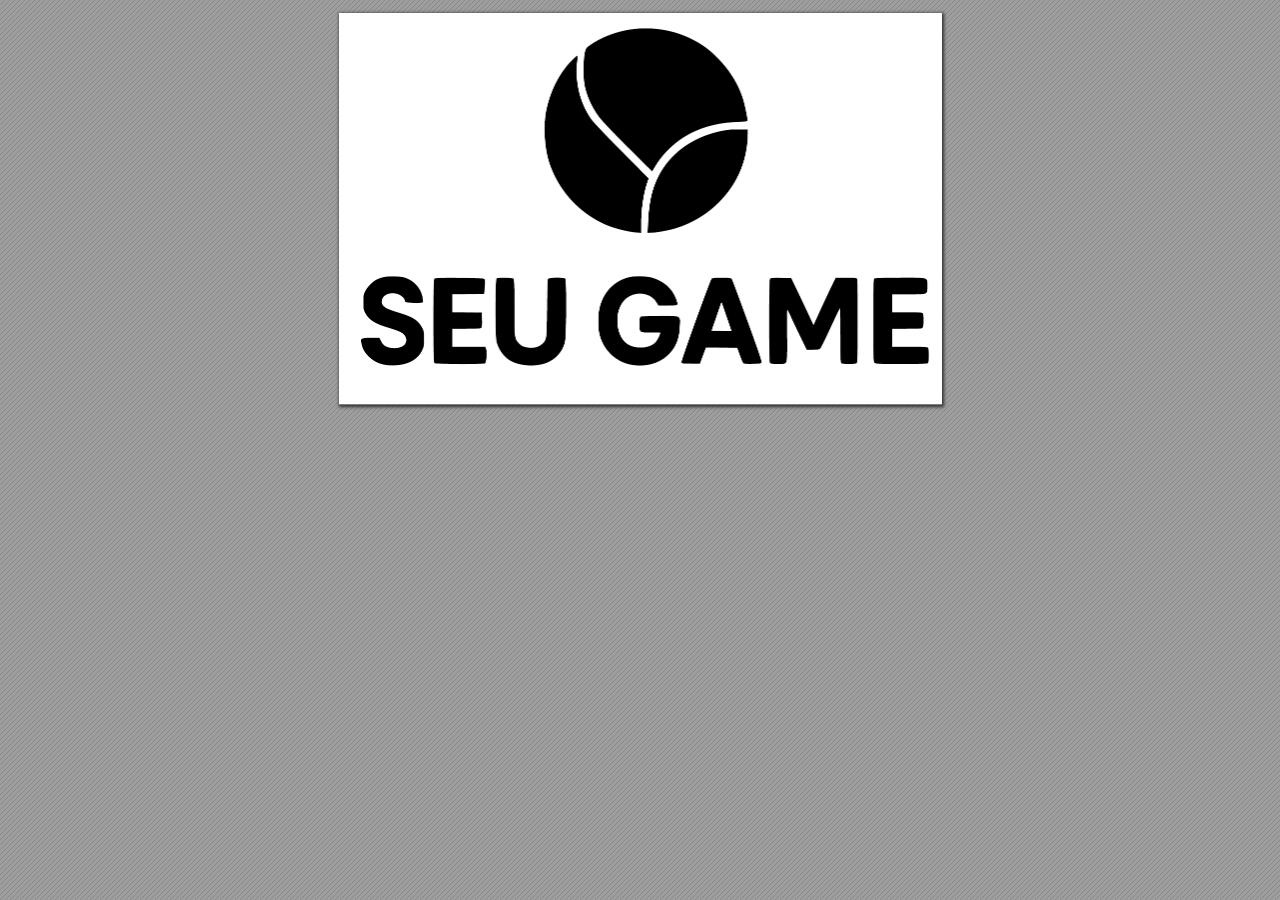
<file: logo-svg.html>
<!DOCTYPE html>
<!-- Created by pdf2htmlEX (https://github.com/pdf2htmlEX/pdf2htmlEX) -->
<html xmlns="http://www.w3.org/1999/xhtml">
<head>
<meta charset="utf-8"/>
<meta name="generator" content="pdf2htmlEX"/>
<meta http-equiv="X-UA-Compatible" content="IE=edge,chrome=1"/>
<style type="text/css">
/*! 
 * Base CSS for pdf2htmlEX
 * Copyright 2012,2013 Lu Wang <coolwanglu@gmail.com> 
 * https://github.com/pdf2htmlEX/pdf2htmlEX/blob/master/share/LICENSE
 */#sidebar{position:absolute;top:0;left:0;bottom:0;width:250px;padding:0;margin:0;overflow:auto}#page-container{position:absolute;top:0;left:0;margin:0;padding:0;border:0}@media screen{#sidebar.opened+#page-container{left:250px}#page-container{bottom:0;right:0;overflow:auto}.loading-indicator{display:none}.loading-indicator.active{display:block;position:absolute;width:64px;height:64px;top:50%;left:50%;margin-top:-32px;margin-left:-32px}.loading-indicator img{position:absolute;top:0;left:0;bottom:0;right:0}}@media print{@page{margin:0}html{margin:0}body{margin:0;-webkit-print-color-adjust:exact}#sidebar{display:none}#page-container{width:auto;height:auto;overflow:visible;background-color:transparent}.d{display:none}}.pf{position:relative;background-color:white;overflow:hidden;margin:0;border:0}.pc{position:absolute;border:0;padding:0;margin:0;top:0;left:0;width:100%;height:100%;overflow:hidden;display:block;transform-origin:0 0;-ms-transform-origin:0 0;-webkit-transform-origin:0 0}.pc.opened{display:block}.bf{position:absolute;border:0;margin:0;top:0;bottom:0;width:100%;height:100%;-ms-user-select:none;-moz-user-select:none;-webkit-user-select:none;user-select:none}.bi{position:absolute;border:0;margin:0;-ms-user-select:none;-moz-user-select:none;-webkit-user-select:none;user-select:none}@media print{.pf{margin:0;box-shadow:none;page-break-after:always;page-break-inside:avoid}@-moz-document url-prefix(){.pf{overflow:visible;border:1px solid #fff}.pc{overflow:visible}}}.c{position:absolute;border:0;padding:0;margin:0;overflow:hidden;display:block}.t{position:absolute;white-space:pre;font-size:1px;transform-origin:0 100%;-ms-transform-origin:0 100%;-webkit-transform-origin:0 100%;unicode-bidi:bidi-override;-moz-font-feature-settings:"liga" 0}.t:after{content:''}.t:before{content:'';display:inline-block}.t span{position:relative;unicode-bidi:bidi-override}._{display:inline-block;color:transparent;z-index:-1}::selection{background:rgba(127,255,255,0.4)}::-moz-selection{background:rgba(127,255,255,0.4)}.pi{display:none}.d{position:absolute;transform-origin:0 100%;-ms-transform-origin:0 100%;-webkit-transform-origin:0 100%}.it{border:0;background-color:rgba(255,255,255,0.0)}.ir:hover{cursor:pointer}</style>
<style type="text/css">
/*! 
 * Fancy styles for pdf2htmlEX
 * Copyright 2012,2013 Lu Wang <coolwanglu@gmail.com> 
 * https://github.com/pdf2htmlEX/pdf2htmlEX/blob/master/share/LICENSE
 */@keyframes fadein{from{opacity:0}to{opacity:1}}@-webkit-keyframes fadein{from{opacity:0}to{opacity:1}}@keyframes swing{0{transform:rotate(0)}10%{transform:rotate(0)}90%{transform:rotate(720deg)}100%{transform:rotate(720deg)}}@-webkit-keyframes swing{0{-webkit-transform:rotate(0)}10%{-webkit-transform:rotate(0)}90%{-webkit-transform:rotate(720deg)}100%{-webkit-transform:rotate(720deg)}}@media screen{#sidebar{background-color:#2f3236;background-image:url("[data-uri]")}#outline{font-family:Georgia,Times,"Times New Roman",serif;font-size:13px;margin:2em 1em}#outline ul{padding:0}#outline li{list-style-type:none;margin:1em 0}#outline li>ul{margin-left:1em}#outline a,#outline a:visited,#outline a:hover,#outline a:active{line-height:1.2;color:#e8e8e8;text-overflow:ellipsis;white-space:nowrap;text-decoration:none;display:block;overflow:hidden;outline:0}#outline a:hover{color:#0cf}#page-container{background-color:#9e9e9e;background-image:url("[data-uri]");-webkit-transition:left 500ms;transition:left 500ms}.pf{margin:13px auto;box-shadow:1px 1px 3px 1px #333;border-collapse:separate}.pc.opened{-webkit-animation:fadein 100ms;animation:fadein 100ms}.loading-indicator.active{-webkit-animation:swing 1.5s ease-in-out .01s infinite alternate none;animation:swing 1.5s ease-in-out .01s infinite alternate none}.checked{background:no-repeat url([data-uri])}}</style>
<style type="text/css">
.ff0{font-family:sans-serif;visibility:hidden;}
.sc_{text-shadow:none;}
@media screen and (-webkit-min-device-pixel-ratio:0){
.sc_{-webkit-text-stroke:0px transparent;}
}
.y0{bottom:-0.500000px;}
.h0{height:391.500000px;}
.h1{height:392.000000px;}
.w0{width:603.000000px;}
.w1{width:603.500000px;}
.x0{left:0.000000px;}
@media print{
.y0{bottom:-0.666667pt;}
.h0{height:522.000000pt;}
.h1{height:522.666667pt;}
.w0{width:804.000000pt;}
.w1{width:804.666667pt;}
.x0{left:0.000000pt;}
}
</style>
<script>
/*
 Copyright 2012 Mozilla Foundation 
 Copyright 2013 Lu Wang <coolwanglu@gmail.com>
 Apachine License Version 2.0 
*/
(function(){function b(a,b,e,f){var c=(a.className||"").split(/\s+/g);""===c[0]&&c.shift();var d=c.indexOf(b);0>d&&e&&c.push(b);0<=d&&f&&c.splice(d,1);a.className=c.join(" ");return 0<=d}if(!("classList"in document.createElement("div"))){var e={add:function(a){b(this.element,a,!0,!1)},contains:function(a){return b(this.element,a,!1,!1)},remove:function(a){b(this.element,a,!1,!0)},toggle:function(a){b(this.element,a,!0,!0)}};Object.defineProperty(HTMLElement.prototype,"classList",{get:function(){if(this._classList)return this._classList;
var a=Object.create(e,{element:{value:this,writable:!1,enumerable:!0}});Object.defineProperty(this,"_classList",{value:a,writable:!1,enumerable:!1});return a},enumerable:!0})}})();
</script>
<script>
(function(){/*
 pdf2htmlEX.js: Core UI functions for pdf2htmlEX 
 Copyright 2012,2013 Lu Wang <coolwanglu@gmail.com> and other contributors 
 https://github.com/pdf2htmlEX/pdf2htmlEX/blob/master/share/LICENSE 
*/
var pdf2htmlEX=window.pdf2htmlEX=window.pdf2htmlEX||{},CSS_CLASS_NAMES={page_frame:"pf",page_content_box:"pc",page_data:"pi",background_image:"bi",link:"l",input_radio:"ir",__dummy__:"no comma"},DEFAULT_CONFIG={container_id:"page-container",sidebar_id:"sidebar",outline_id:"outline",loading_indicator_cls:"loading-indicator",preload_pages:3,render_timeout:100,scale_step:0.9,key_handler:!0,hashchange_handler:!0,view_history_handler:!0,__dummy__:"no comma"},EPS=1E-6;
function invert(a){var b=a[0]*a[3]-a[1]*a[2];return[a[3]/b,-a[1]/b,-a[2]/b,a[0]/b,(a[2]*a[5]-a[3]*a[4])/b,(a[1]*a[4]-a[0]*a[5])/b]}function transform(a,b){return[a[0]*b[0]+a[2]*b[1]+a[4],a[1]*b[0]+a[3]*b[1]+a[5]]}function get_page_number(a){return parseInt(a.getAttribute("data-page-no"),16)}function disable_dragstart(a){for(var b=0,c=a.length;b<c;++b)a[b].addEventListener("dragstart",function(){return!1},!1)}
function clone_and_extend_objs(a){for(var b={},c=0,e=arguments.length;c<e;++c){var h=arguments[c],d;for(d in h)h.hasOwnProperty(d)&&(b[d]=h[d])}return b}
function Page(a){if(a){this.shown=this.loaded=!1;this.page=a;this.num=get_page_number(a);this.original_height=a.clientHeight;this.original_width=a.clientWidth;var b=a.getElementsByClassName(CSS_CLASS_NAMES.page_content_box)[0];b&&(this.content_box=b,this.original_scale=this.cur_scale=this.original_height/b.clientHeight,this.page_data=JSON.parse(a.getElementsByClassName(CSS_CLASS_NAMES.page_data)[0].getAttribute("data-data")),this.ctm=this.page_data.ctm,this.ictm=invert(this.ctm),this.loaded=!0)}}
Page.prototype={hide:function(){this.loaded&&this.shown&&(this.content_box.classList.remove("opened"),this.shown=!1)},show:function(){this.loaded&&!this.shown&&(this.content_box.classList.add("opened"),this.shown=!0)},rescale:function(a){this.cur_scale=0===a?this.original_scale:a;this.loaded&&(a=this.content_box.style,a.msTransform=a.webkitTransform=a.transform="scale("+this.cur_scale.toFixed(3)+")");a=this.page.style;a.height=this.original_height*this.cur_scale+"px";a.width=this.original_width*this.cur_scale+
"px"},view_position:function(){var a=this.page,b=a.parentNode;return[b.scrollLeft-a.offsetLeft-a.clientLeft,b.scrollTop-a.offsetTop-a.clientTop]},height:function(){return this.page.clientHeight},width:function(){return this.page.clientWidth}};function Viewer(a){this.config=clone_and_extend_objs(DEFAULT_CONFIG,0<arguments.length?a:{});this.pages_loading=[];this.init_before_loading_content();var b=this;document.addEventListener("DOMContentLoaded",function(){b.init_after_loading_content()},!1)}
Viewer.prototype={scale:1,cur_page_idx:0,first_page_idx:0,init_before_loading_content:function(){this.pre_hide_pages()},initialize_radio_button:function(){for(var a=document.getElementsByClassName(CSS_CLASS_NAMES.input_radio),b=0;b<a.length;b++)a[b].addEventListener("click",function(){this.classList.toggle("checked")})},init_after_loading_content:function(){this.sidebar=document.getElementById(this.config.sidebar_id);this.outline=document.getElementById(this.config.outline_id);this.container=document.getElementById(this.config.container_id);
this.loading_indicator=document.getElementsByClassName(this.config.loading_indicator_cls)[0];for(var a=!0,b=this.outline.childNodes,c=0,e=b.length;c<e;++c)if("ul"===b[c].nodeName.toLowerCase()){a=!1;break}a||this.sidebar.classList.add("opened");this.find_pages();if(0!=this.pages.length){disable_dragstart(document.getElementsByClassName(CSS_CLASS_NAMES.background_image));this.config.key_handler&&this.register_key_handler();var h=this;this.config.hashchange_handler&&window.addEventListener("hashchange",
function(a){h.navigate_to_dest(document.location.hash.substring(1))},!1);this.config.view_history_handler&&window.addEventListener("popstate",function(a){a.state&&h.navigate_to_dest(a.state)},!1);this.container.addEventListener("scroll",function(){h.update_page_idx();h.schedule_render(!0)},!1);[this.container,this.outline].forEach(function(a){a.addEventListener("click",h.link_handler.bind(h),!1)});this.initialize_radio_button();this.render()}},find_pages:function(){for(var a=[],b={},c=this.container.childNodes,
e=0,h=c.length;e<h;++e){var d=c[e];d.nodeType===Node.ELEMENT_NODE&&d.classList.contains(CSS_CLASS_NAMES.page_frame)&&(d=new Page(d),a.push(d),b[d.num]=a.length-1)}this.pages=a;this.page_map=b},load_page:function(a,b,c){var e=this.pages;if(!(a>=e.length||(e=e[a],e.loaded||this.pages_loading[a]))){var e=e.page,h=e.getAttribute("data-page-url");if(h){this.pages_loading[a]=!0;var d=e.getElementsByClassName(this.config.loading_indicator_cls)[0];"undefined"===typeof d&&(d=this.loading_indicator.cloneNode(!0),
d.classList.add("active"),e.appendChild(d));var f=this,g=new XMLHttpRequest;g.open("GET",h,!0);g.onload=function(){if(200===g.status||0===g.status){var b=document.createElement("div");b.innerHTML=g.responseText;for(var d=null,b=b.childNodes,e=0,h=b.length;e<h;++e){var p=b[e];if(p.nodeType===Node.ELEMENT_NODE&&p.classList.contains(CSS_CLASS_NAMES.page_frame)){d=p;break}}b=f.pages[a];f.container.replaceChild(d,b.page);b=new Page(d);f.pages[a]=b;b.hide();b.rescale(f.scale);disable_dragstart(d.getElementsByClassName(CSS_CLASS_NAMES.background_image));
f.schedule_render(!1);c&&c(b)}delete f.pages_loading[a]};g.send(null)}void 0===b&&(b=this.config.preload_pages);0<--b&&(f=this,setTimeout(function(){f.load_page(a+1,b)},0))}},pre_hide_pages:function(){var a="@media screen{."+CSS_CLASS_NAMES.page_content_box+"{display:none;}}",b=document.createElement("style");b.styleSheet?b.styleSheet.cssText=a:b.appendChild(document.createTextNode(a));document.head.appendChild(b)},render:function(){for(var a=this.container,b=a.scrollTop,c=a.clientHeight,a=b-c,b=
b+c+c,c=this.pages,e=0,h=c.length;e<h;++e){var d=c[e],f=d.page,g=f.offsetTop+f.clientTop,f=g+f.clientHeight;g<=b&&f>=a?d.loaded?d.show():this.load_page(e):d.hide()}},update_page_idx:function(){var a=this.pages,b=a.length;if(!(2>b)){for(var c=this.container,e=c.scrollTop,c=e+c.clientHeight,h=-1,d=b,f=d-h;1<f;){var g=h+Math.floor(f/2),f=a[g].page;f.offsetTop+f.clientTop+f.clientHeight>=e?d=g:h=g;f=d-h}this.first_page_idx=d;for(var g=h=this.cur_page_idx,k=0;d<b;++d){var f=a[d].page,l=f.offsetTop+f.clientTop,
f=f.clientHeight;if(l>c)break;f=(Math.min(c,l+f)-Math.max(e,l))/f;if(d===h&&Math.abs(f-1)<=EPS){g=h;break}f>k&&(k=f,g=d)}this.cur_page_idx=g}},schedule_render:function(a){if(void 0!==this.render_timer){if(!a)return;clearTimeout(this.render_timer)}var b=this;this.render_timer=setTimeout(function(){delete b.render_timer;b.render()},this.config.render_timeout)},register_key_handler:function(){var a=this;window.addEventListener("DOMMouseScroll",function(b){if(b.ctrlKey){b.preventDefault();var c=a.container,
e=c.getBoundingClientRect(),c=[b.clientX-e.left-c.clientLeft,b.clientY-e.top-c.clientTop];a.rescale(Math.pow(a.config.scale_step,b.detail),!0,c)}},!1);window.addEventListener("keydown",function(b){var c=!1,e=b.ctrlKey||b.metaKey,h=b.altKey;switch(b.keyCode){case 61:case 107:case 187:e&&(a.rescale(1/a.config.scale_step,!0),c=!0);break;case 173:case 109:case 189:e&&(a.rescale(a.config.scale_step,!0),c=!0);break;case 48:e&&(a.rescale(0,!1),c=!0);break;case 33:h?a.scroll_to(a.cur_page_idx-1):a.container.scrollTop-=
a.container.clientHeight;c=!0;break;case 34:h?a.scroll_to(a.cur_page_idx+1):a.container.scrollTop+=a.container.clientHeight;c=!0;break;case 35:a.container.scrollTop=a.container.scrollHeight;c=!0;break;case 36:a.container.scrollTop=0,c=!0}c&&b.preventDefault()},!1)},rescale:function(a,b,c){var e=this.scale;this.scale=a=0===a?1:b?e*a:a;c||(c=[0,0]);b=this.container;c[0]+=b.scrollLeft;c[1]+=b.scrollTop;for(var h=this.pages,d=h.length,f=this.first_page_idx;f<d;++f){var g=h[f].page;if(g.offsetTop+g.clientTop>=
c[1])break}g=f-1;0>g&&(g=0);var g=h[g].page,k=g.clientWidth,f=g.clientHeight,l=g.offsetLeft+g.clientLeft,m=c[0]-l;0>m?m=0:m>k&&(m=k);k=g.offsetTop+g.clientTop;c=c[1]-k;0>c?c=0:c>f&&(c=f);for(f=0;f<d;++f)h[f].rescale(a);b.scrollLeft+=m/e*a+g.offsetLeft+g.clientLeft-m-l;b.scrollTop+=c/e*a+g.offsetTop+g.clientTop-c-k;this.schedule_render(!0)},fit_width:function(){var a=this.cur_page_idx;this.rescale(this.container.clientWidth/this.pages[a].width(),!0);this.scroll_to(a)},fit_height:function(){var a=this.cur_page_idx;
this.rescale(this.container.clientHeight/this.pages[a].height(),!0);this.scroll_to(a)},get_containing_page:function(a){for(;a;){if(a.nodeType===Node.ELEMENT_NODE&&a.classList.contains(CSS_CLASS_NAMES.page_frame)){a=get_page_number(a);var b=this.page_map;return a in b?this.pages[b[a]]:null}a=a.parentNode}return null},link_handler:function(a){var b=a.target,c=b.getAttribute("data-dest-detail");if(c){if(this.config.view_history_handler)try{var e=this.get_current_view_hash();window.history.replaceState(e,
"","#"+e);window.history.pushState(c,"","#"+c)}catch(h){}this.navigate_to_dest(c,this.get_containing_page(b));a.preventDefault()}},navigate_to_dest:function(a,b){try{var c=JSON.parse(a)}catch(e){return}if(c instanceof Array){var h=c[0],d=this.page_map;if(h in d){for(var f=d[h],h=this.pages[f],d=2,g=c.length;d<g;++d){var k=c[d];if(null!==k&&"number"!==typeof k)return}for(;6>c.length;)c.push(null);var g=b||this.pages[this.cur_page_idx],d=g.view_position(),d=transform(g.ictm,[d[0],g.height()-d[1]]),
g=this.scale,l=[0,0],m=!0,k=!1,n=this.scale;switch(c[1]){case "XYZ":l=[null===c[2]?d[0]:c[2]*n,null===c[3]?d[1]:c[3]*n];g=c[4];if(null===g||0===g)g=this.scale;k=!0;break;case "Fit":case "FitB":l=[0,0];k=!0;break;case "FitH":case "FitBH":l=[0,null===c[2]?d[1]:c[2]*n];k=!0;break;case "FitV":case "FitBV":l=[null===c[2]?d[0]:c[2]*n,0];k=!0;break;case "FitR":l=[c[2]*n,c[5]*n],m=!1,k=!0}if(k){this.rescale(g,!1);var p=this,c=function(a){l=transform(a.ctm,l);m&&(l[1]=a.height()-l[1]);p.scroll_to(f,l)};h.loaded?
c(h):(this.load_page(f,void 0,c),this.scroll_to(f))}}}},scroll_to:function(a,b){var c=this.pages;if(!(0>a||a>=c.length)){c=c[a].view_position();void 0===b&&(b=[0,0]);var e=this.container;e.scrollLeft+=b[0]-c[0];e.scrollTop+=b[1]-c[1]}},get_current_view_hash:function(){var a=[],b=this.pages[this.cur_page_idx];a.push(b.num);a.push("XYZ");var c=b.view_position(),c=transform(b.ictm,[c[0],b.height()-c[1]]);a.push(c[0]/this.scale);a.push(c[1]/this.scale);a.push(this.scale);return JSON.stringify(a)}};
pdf2htmlEX.Viewer=Viewer;})();
</script>
<script>
try{
pdf2htmlEX.defaultViewer = new pdf2htmlEX.Viewer({});
}catch(e){}
</script>
<title></title>
</head>
<body>
<div id="sidebar">
<div id="outline">
</div>
</div>
<div id="page-container">
<div id="pf1" class="pf w0 h0" data-page-no="1"><div class="pc pc1 w0 h0"><img class="bi x0 y0 w1 h1" alt="" src="[data-uri]"/></div><div class="pi" data-data='{"ctm":[1.000000,0.000000,0.000000,1.000000,0.000000,0.000000]}'></div></div>
</div>
<div class="loading-indicator">
<img alt="" src="[data-uri]"/>
</div>
</body>
</html>
</file>
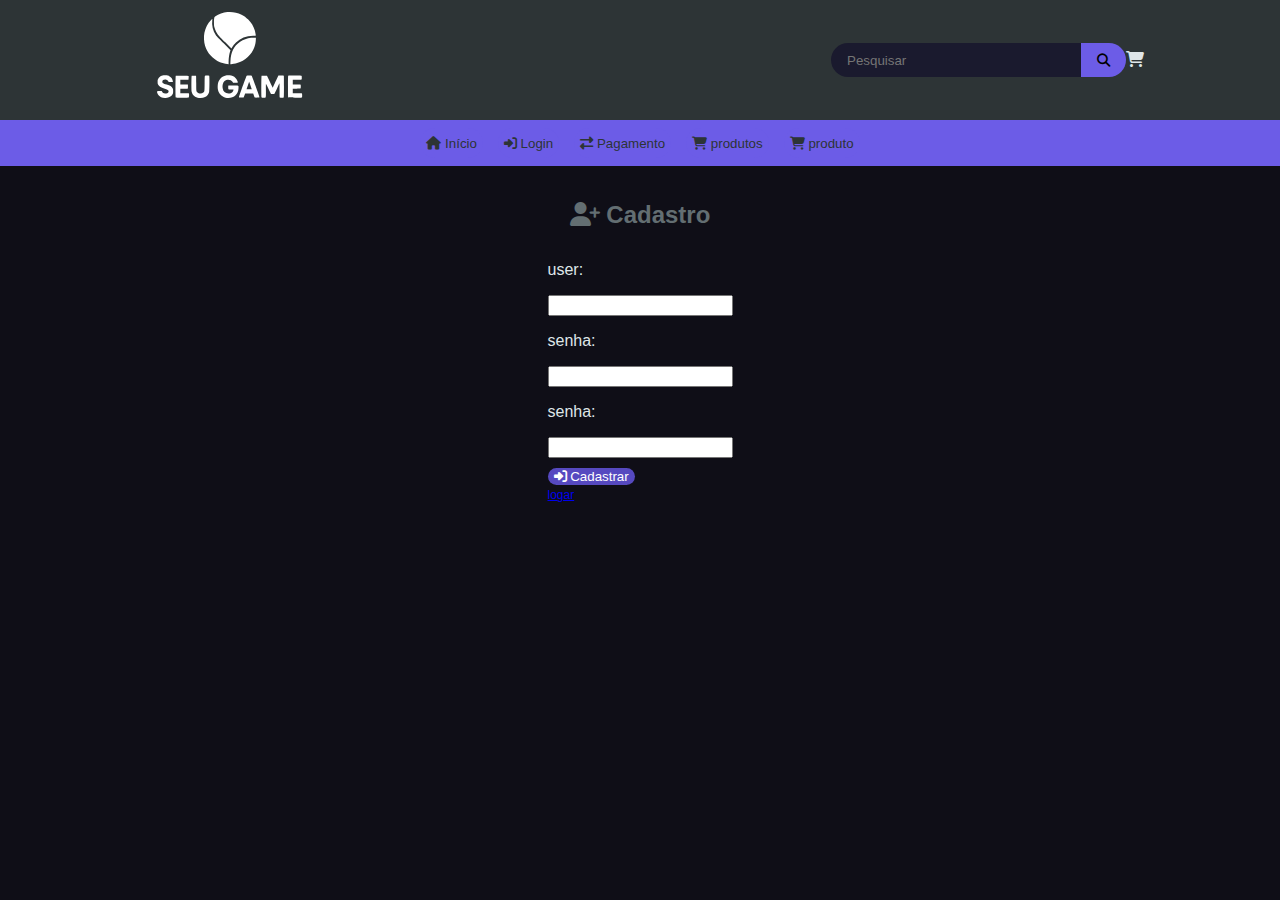
<file: templates/cadastro-user.html>
<!DOCTYPE html>
<html lang="en">
<head>
    <meta charset="UTF-8">
    <meta name="viewport" content="width=device-width, initial-scale=1.0">
    <title>Seu Game</title>
    <link rel="icon" href="../img/favi.png">
    <link rel="stylesheet" href="../static/estilo.css">
    <link rel="stylesheet" href="../static/cadastro.css">
    <link rel="stylesheet" href="https://cdnjs.cloudflare.com/ajax/libs/font-awesome/6.7.2/css/all.min.css" integrity="sha512-Evv84Mr4kqVGRNSgIGL/F/aIDqQb7xQ2vcrdIwxfjThSH8CSR7PBEakCr51Ck+w+/U6swU2Im1vVX0SVk9ABhg==" crossorigin="anonymous" referrerpolicy="no-referrer" />
</head>
<body>

      <nav id="nav">

        <div class="container">

            <div class="conteudo"> 
                <div class="logo">
                  <svg version="1.2" xmlns="http://www.w3.org/2000/svg" viewBox="0 0 804 522"  height="120">
                    <title>logo-svg</title>
                
                    
                    <g>
                        <path class="s0" d="m396.6 21.1c-22.1 1.9-45.8 10.4-62.2 22.2-4.9 3.5-5.2 4.1-6.5 10.5-0.9 4.1-1.4 12.8-1.3 22.7 0.1 13.9 0.4 17.3 2.7 25.8 3.3 12.5 10 26 18.1 36.7 3.5 4.7 20.8 22.8 38.4 40.3l32 31.8 3.8-6.3c5.8-9.6 11.4-16.6 20-24.8 22.7-21.6 52.6-33.3 89.2-34.7 10.2-0.4 14.2-0.9 14.2-1.8 0-3.3-3.2-19-5.5-27-5.8-20-17.9-39.9-34-56.1-11.6-11.7-21-18.6-34.9-25.6-22.4-11.2-48.1-16-74-13.7z"/>
                        <path class="s0" d="m310.4 63.6c-16.2 16.5-28 39.5-33.6 65.7-4.1 19.6-2.7 48.8 3.3 68.3 11.8 38.3 40.8 70.1 77.9 85.5 9.6 4 27.3 8.5 37.3 9.4l7.7 0.7v-11.6c0-19.4 3.2-41 8.1-55.3l1.9-5.7-35.8-36.1c-19.8-19.8-37.9-38.9-40.5-42.5-15.8-22.5-22.4-50.5-18.8-79.3 0.4-3.1 0.3-5.7-0.1-5.7-0.5 0-3.8 3-7.4 6.6z"/>
                        <path class="s0" d="m520.5 155.7c-42.7 5.5-77.7 28.8-94.5 62.8-8.4 17-12.2 34.5-13.5 61.7l-0.5 12.8h3.7c6.5 0 22.4-2.8 31.8-5.5 42-12.2 76.5-44.2 90.4-83.8 4.2-11.9 6.9-26.1 7.3-38.2l0.3-10-11-0.1c-6-0.1-12.3 0-14 0.3z"/>
                        <path class="s0" d="m58.2 352.5c-2.9 0.8-6.6 2.2-8.3 3.1-5.1 2.6-11.9 9.5-14.7 14.9-2.4 4.4-2.7 6.1-2.7 15 0 9.3 0.2 10.4 3.1 15.5 4.4 7.9 12.3 13 27.2 17.6 17.7 5.4 22.3 7.5 24.9 11.3 6.4 9.5-1.8 18-16.2 16.9-8.3-0.7-12.4-3.1-15.4-9.1l-2.3-4.7h-10.8c-11.4 0-14.6 1.1-13.6 4.9 0.2 0.9 0.8 3.2 1.1 5.1 1.6 8.2 10.3 18.1 19.8 22.6 7.7 3.5 15 4.7 25.2 4.1 17-1 29.1-7.6 35-19.2 2.7-5.4 3-6.7 3-15.9 0-9.3-0.2-10.5-2.9-15.4-5.4-9.7-11.9-13.8-30.9-19.6-18.5-5.6-22.7-8.4-22.7-15 0-8.3 10.2-13.2 20.7-10.1 5.4 1.6 10.3 6.1 10.3 9.4 0 1.6 1.3 1.9 8.5 2.5 4.6 0.4 10.1 0.4 12.1 0l3.6-0.7-0.5-4.8c-1.4-11.3-9.1-21.6-20.1-26.5-5.2-2.4-7.6-2.8-17.1-3.1-7.5-0.2-12.7 0.2-16.3 1.2z"/>
                        <path class="s0" d="m388.5 352c-20.7 4.3-36.3 20.5-41 42.5-1.9 8.8-1.9 24-0.1 32.6 4.3 20.3 20.2 36.8 39.9 41.3 19.5 4.5 39.7-0.5 52.2-13 9.7-9.7 14.3-20.7 15.2-36.9 0.9-15.7 3-14.5-26.5-14.5-18 0-25.1 0.3-26 1.2-0.8 0.8-1.2 4.5-1.2 10 0 10.9 0 10.9 15.6 10.7 6.3-0.1 11.8 0.1 12 0.4 0.9 0.9-3.6 10-6.3 12.9-4.1 4.3-11.4 6.9-19.4 6.9-17.8 0.1-28.1-9.4-31.1-28.4-2.2-14.2 1.8-28.3 10.2-36.1 12.1-11.3 33.2-9.5 41.3 3.6l3 4.8h12.2c9.3 0 12.4-0.3 12.8-1.3 0.8-2.3-2.8-11.4-6.9-17.4-6.1-8.8-16.3-15.7-28.1-18.7-6.5-1.7-20.9-2-27.8-0.6z"/>
                        <path class="s0" d="m127.2 354.2c-1.7 1.7-1.7 110.9 0 112.6 1.4 1.4 65.4 1.7 67.6 0.3 1.8-1.1 2.8-15.6 1.3-19.4l-1.1-2.7h-22-22v-12-12h18.9c14.9 0 19.1-0.3 20-1.4 0.8-0.9 1.1-4.7 0.9-10.7l-0.3-9.4-19.7-0.3-19.8-0.2v-12-12l21.3-0.2 21.2-0.3 0.9-8.9c0.6-5.9 0.6-9.4-0.1-10.5-0.9-1.4-4.8-1.6-33.4-1.9-24.4-0.2-32.8 0.1-33.7 1z"/>
                        <path class="s0" d="m210.3 353.7c-1.7 0.6-1.8 75.6-0.2 83.5 2.3 10.7 9.6 21.1 18.3 26.2 13.9 8.1 37.5 8.8 51.9 1.5 10.9-5.6 18.5-15.1 21.1-26.9 2.1-8.9 2.4-81.8 0.4-83.8-1.8-1.8-21.2-1.6-22.7 0.2-0.8 0.9-1.2 13-1.4 39.2-0.4 42-0.4 42.3-7 48.1-4.6 4.1-12.1 5.7-19.5 4.3-6.3-1.2-7.9-1.9-11.4-5.7-5.7-5.9-5.8-6.9-5.8-47.6 0-27.7-0.3-37.6-1.2-38.5-1.2-1.2-19.8-1.6-22.5-0.5z"/>
                        <path class="s0" d="m497.3 354.2c-2.4 3.2-40.5 108.7-40.1 111.2 0.3 2 0.9 2.1 12.3 2.1h12l4-10.8 4-10.7 21 0.2 21 0.3 3.5 9.7c1.9 5.4 4 10.2 4.6 10.8 0.7 0.7 5.4 1 12.5 0.8 10.5-0.3 11.4-0.5 11.7-2.3 0.1-1.1-3.3-11.9-7.7-24-18.3-50.7-31.4-86.1-32.3-87.3-0.7-0.8-4.7-1.2-13.3-1.2-8.6 0-12.5 0.4-13.2 1.2zm20 50.5l6.6 19.3h-13.4c-7.4 0-13.5-0.2-13.5-0.4 0-0.2 1.7-5.2 3.8-11.2 2.2-6 5.1-14.6 6.7-19.2 1.5-4.6 2.8-8.2 3-8 0.2 0.2 3.2 9 6.8 19.5z"/>
                        <path class="s0" d="m575.2 354.2c-1.7 1.7-1.8 110.8 0 112.6 0.8 0.8 4.6 1.2 10.5 1.2 8.6 0 9.4-0.2 10.8-2.4 1.3-2 1.5-7 1.3-36.5-0.2-18.7-0.1-34.1 0.2-34.1 0.3 0 2.5 4.4 5 9.8 2.4 5.3 8.2 17.5 12.8 26.9l8.4 17.3h8.3c6.5 0 8.5-0.4 9.7-1.8 0.9-0.9 7-13.3 13.6-27.5 6.6-14.2 12.3-26.1 12.6-26.4 0.3-0.4 0.6 15.8 0.6 35.8 0 27.1 0.3 36.8 1.2 37.7 0.8 0.8 4.6 1.2 10.3 1.2 5.7 0 9.5-0.4 10.3-1.2 0.9-0.9 1.2-14.7 1.2-55.9 0-30.1-0.3-55.4-0.6-56.3-0.5-1.4-2.8-1.6-14.6-1.6h-13.9l-7.9 16.2c-4.3 9-11 23.2-14.8 31.7l-7 15.5-4.9-10.5c-2.6-5.7-9.3-19.9-14.8-31.4l-10.1-21-13.5-0.3c-9.6-0.2-13.8 0.1-14.7 1z"/>
                        <path class="s0" d="m714.2 354.2c-0.9 0.9-1.2 14.7-1.2 55.9 0 48.4 0.2 54.9 1.6 56.3 1.3 1.4 6 1.6 35.8 1.6 25.3 0 34.5-0.3 35.4-1.2 0.8-0.8 1.2-4.6 1.2-10.3 0-5.7-0.4-9.5-1.2-10.3-0.9-0.9-7.7-1.2-24.5-1.2h-23.3v-12-12h20c18.7 0 20-0.1 21-1.9 1.4-2.8 1.3-17.4-0.2-18.9-0.9-0.9-6.9-1.2-21-1.2h-19.8v-12-12h22.5c26.1 0 24.5 0.7 24.5-11 0-12 3.2-11-35.8-11-25 0-34.1 0.3-35 1.2z"/>
                    </g>
                </svg>
                
                </div>
        

                <div class="pesquisar">
                    <input type="search" placeholder="Pesquisar" >
                   <button><i class="fa-solid fa-magnifying-glass" id="lupa"></i></button> 
                    </input>

                    <div class="carrinho">
                             <i class="fa-solid fa-cart-shopping "></i> 
                             <!-- <p>Carrinho</p> -->
                    </div>
                   
                </div>
            </div>

           
        </div>
  
    </nav>

    <nav class="menu">
      <div class="links">
     <button> <a href="index.html">  <i class="fas fa-home"></i> Início</a></button>
      <button> <a  href="login.html">  <i class="fa-solid fa-right-to-bracket"></i> Login </a></button>
      <button> <a  href="pagamento.html">  <i class="fas fa-exchange-alt"></i> Pagamento </a></button>
      <button> <a  href="produtos.html">  <i class="fas fa-shopping-cart"></i> produtos</a></button>
      <button> <a  href="produto.html">  <i class="fas fa-shopping-cart"></i> produto</a></button>
 
        </div>
         </nav>
 

    <!-- Lista de livros da biblioteca -->
    <div class="cadastro">
        <h2> <i class="fa-solid fa-user-plus"></i> Cadastro </h2>
     
        <form>
            <p> user: </p>
            <input type="text" textarea="adfad"> </input>
            <p> senha: </p>
            <input type="text" textarea="adfad"> </input>
            <p> senha: </p>
            <input type="text" textarea="adfad"> </input>

            <div class="cadastro-botoes">
                  <button>   <i class="fa-solid fa-right-to-bracket"></i> Cadastrar</button>
                    <a href="login.html"> logar</a>
            </div>
             </form>
            
    </div>
            

      
    
</body>
</html>
</file>
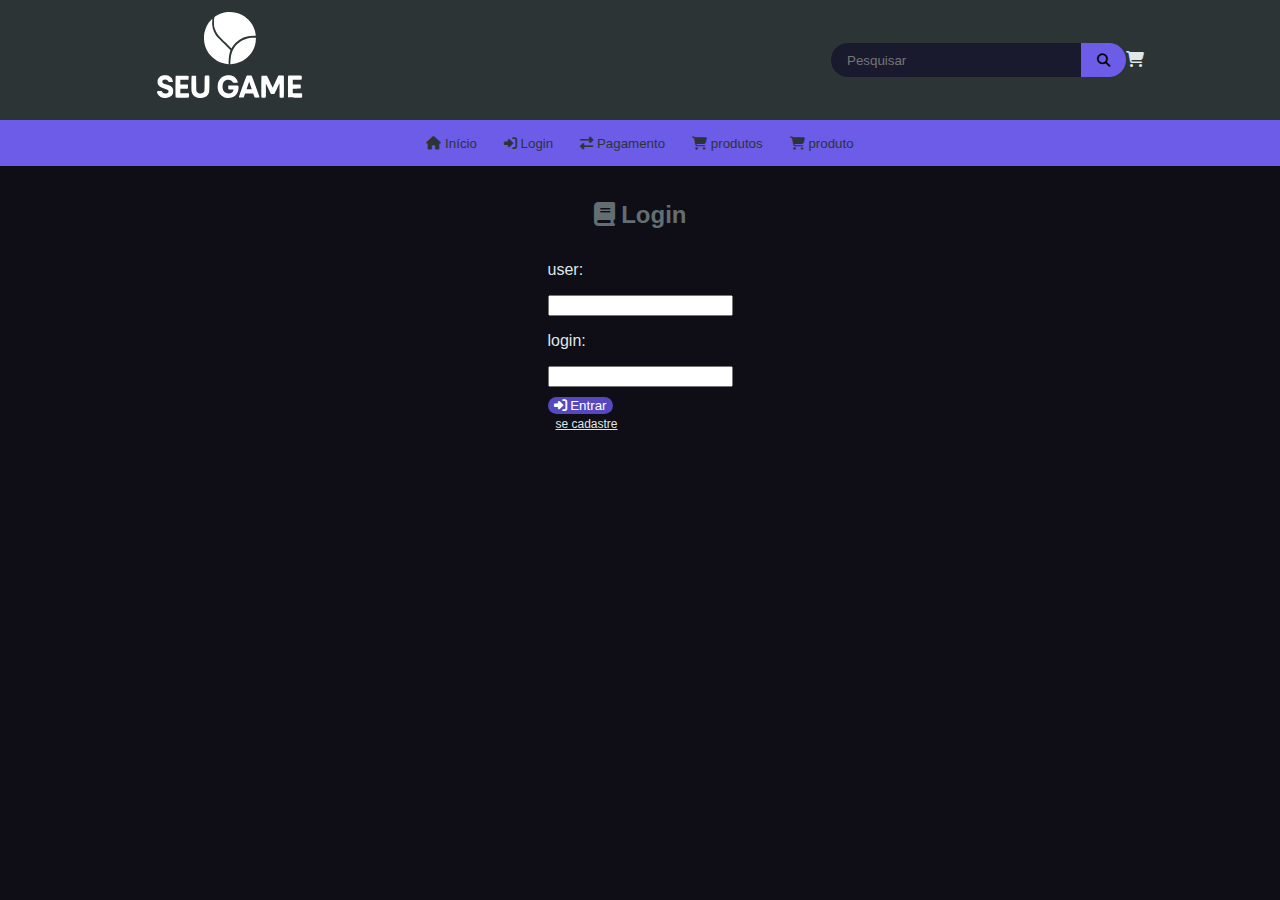
<file: templates/login.html>
<!DOCTYPE html>
<html lang="en">
<head>
    <meta charset="UTF-8">
    <meta name="viewport" content="width=device-width, initial-scale=1.0">
    <title>| Login</title>
    <link rel="icon" href="../img/favi.png">
    <link rel="stylesheet" href="../static/estilo.css">
    <link rel="stylesheet" href="../static/login.css">
    <link rel="stylesheet" href="https://cdnjs.cloudflare.com/ajax/libs/font-awesome/6.7.2/css/all.min.css" integrity="sha512-Evv84Mr4kqVGRNSgIGL/F/aIDqQb7xQ2vcrdIwxfjThSH8CSR7PBEakCr51Ck+w+/U6swU2Im1vVX0SVk9ABhg==" crossorigin="anonymous" referrerpolicy="no-referrer" />
</head>
<body>

      <nav id="nav">

        <div class="container">

            <div class="conteudo"> 
                <div class="logo">
                  <svg version="1.2" xmlns="http://www.w3.org/2000/svg" viewBox="0 0 804 522"  height="120">
                    <title>logo-svg</title>
                
                    
                    <g>
                        <path class="s0" d="m396.6 21.1c-22.1 1.9-45.8 10.4-62.2 22.2-4.9 3.5-5.2 4.1-6.5 10.5-0.9 4.1-1.4 12.8-1.3 22.7 0.1 13.9 0.4 17.3 2.7 25.8 3.3 12.5 10 26 18.1 36.7 3.5 4.7 20.8 22.8 38.4 40.3l32 31.8 3.8-6.3c5.8-9.6 11.4-16.6 20-24.8 22.7-21.6 52.6-33.3 89.2-34.7 10.2-0.4 14.2-0.9 14.2-1.8 0-3.3-3.2-19-5.5-27-5.8-20-17.9-39.9-34-56.1-11.6-11.7-21-18.6-34.9-25.6-22.4-11.2-48.1-16-74-13.7z"/>
                        <path class="s0" d="m310.4 63.6c-16.2 16.5-28 39.5-33.6 65.7-4.1 19.6-2.7 48.8 3.3 68.3 11.8 38.3 40.8 70.1 77.9 85.5 9.6 4 27.3 8.5 37.3 9.4l7.7 0.7v-11.6c0-19.4 3.2-41 8.1-55.3l1.9-5.7-35.8-36.1c-19.8-19.8-37.9-38.9-40.5-42.5-15.8-22.5-22.4-50.5-18.8-79.3 0.4-3.1 0.3-5.7-0.1-5.7-0.5 0-3.8 3-7.4 6.6z"/>
                        <path class="s0" d="m520.5 155.7c-42.7 5.5-77.7 28.8-94.5 62.8-8.4 17-12.2 34.5-13.5 61.7l-0.5 12.8h3.7c6.5 0 22.4-2.8 31.8-5.5 42-12.2 76.5-44.2 90.4-83.8 4.2-11.9 6.9-26.1 7.3-38.2l0.3-10-11-0.1c-6-0.1-12.3 0-14 0.3z"/>
                        <path class="s0" d="m58.2 352.5c-2.9 0.8-6.6 2.2-8.3 3.1-5.1 2.6-11.9 9.5-14.7 14.9-2.4 4.4-2.7 6.1-2.7 15 0 9.3 0.2 10.4 3.1 15.5 4.4 7.9 12.3 13 27.2 17.6 17.7 5.4 22.3 7.5 24.9 11.3 6.4 9.5-1.8 18-16.2 16.9-8.3-0.7-12.4-3.1-15.4-9.1l-2.3-4.7h-10.8c-11.4 0-14.6 1.1-13.6 4.9 0.2 0.9 0.8 3.2 1.1 5.1 1.6 8.2 10.3 18.1 19.8 22.6 7.7 3.5 15 4.7 25.2 4.1 17-1 29.1-7.6 35-19.2 2.7-5.4 3-6.7 3-15.9 0-9.3-0.2-10.5-2.9-15.4-5.4-9.7-11.9-13.8-30.9-19.6-18.5-5.6-22.7-8.4-22.7-15 0-8.3 10.2-13.2 20.7-10.1 5.4 1.6 10.3 6.1 10.3 9.4 0 1.6 1.3 1.9 8.5 2.5 4.6 0.4 10.1 0.4 12.1 0l3.6-0.7-0.5-4.8c-1.4-11.3-9.1-21.6-20.1-26.5-5.2-2.4-7.6-2.8-17.1-3.1-7.5-0.2-12.7 0.2-16.3 1.2z"/>
                        <path class="s0" d="m388.5 352c-20.7 4.3-36.3 20.5-41 42.5-1.9 8.8-1.9 24-0.1 32.6 4.3 20.3 20.2 36.8 39.9 41.3 19.5 4.5 39.7-0.5 52.2-13 9.7-9.7 14.3-20.7 15.2-36.9 0.9-15.7 3-14.5-26.5-14.5-18 0-25.1 0.3-26 1.2-0.8 0.8-1.2 4.5-1.2 10 0 10.9 0 10.9 15.6 10.7 6.3-0.1 11.8 0.1 12 0.4 0.9 0.9-3.6 10-6.3 12.9-4.1 4.3-11.4 6.9-19.4 6.9-17.8 0.1-28.1-9.4-31.1-28.4-2.2-14.2 1.8-28.3 10.2-36.1 12.1-11.3 33.2-9.5 41.3 3.6l3 4.8h12.2c9.3 0 12.4-0.3 12.8-1.3 0.8-2.3-2.8-11.4-6.9-17.4-6.1-8.8-16.3-15.7-28.1-18.7-6.5-1.7-20.9-2-27.8-0.6z"/>
                        <path class="s0" d="m127.2 354.2c-1.7 1.7-1.7 110.9 0 112.6 1.4 1.4 65.4 1.7 67.6 0.3 1.8-1.1 2.8-15.6 1.3-19.4l-1.1-2.7h-22-22v-12-12h18.9c14.9 0 19.1-0.3 20-1.4 0.8-0.9 1.1-4.7 0.9-10.7l-0.3-9.4-19.7-0.3-19.8-0.2v-12-12l21.3-0.2 21.2-0.3 0.9-8.9c0.6-5.9 0.6-9.4-0.1-10.5-0.9-1.4-4.8-1.6-33.4-1.9-24.4-0.2-32.8 0.1-33.7 1z"/>
                        <path class="s0" d="m210.3 353.7c-1.7 0.6-1.8 75.6-0.2 83.5 2.3 10.7 9.6 21.1 18.3 26.2 13.9 8.1 37.5 8.8 51.9 1.5 10.9-5.6 18.5-15.1 21.1-26.9 2.1-8.9 2.4-81.8 0.4-83.8-1.8-1.8-21.2-1.6-22.7 0.2-0.8 0.9-1.2 13-1.4 39.2-0.4 42-0.4 42.3-7 48.1-4.6 4.1-12.1 5.7-19.5 4.3-6.3-1.2-7.9-1.9-11.4-5.7-5.7-5.9-5.8-6.9-5.8-47.6 0-27.7-0.3-37.6-1.2-38.5-1.2-1.2-19.8-1.6-22.5-0.5z"/>
                        <path class="s0" d="m497.3 354.2c-2.4 3.2-40.5 108.7-40.1 111.2 0.3 2 0.9 2.1 12.3 2.1h12l4-10.8 4-10.7 21 0.2 21 0.3 3.5 9.7c1.9 5.4 4 10.2 4.6 10.8 0.7 0.7 5.4 1 12.5 0.8 10.5-0.3 11.4-0.5 11.7-2.3 0.1-1.1-3.3-11.9-7.7-24-18.3-50.7-31.4-86.1-32.3-87.3-0.7-0.8-4.7-1.2-13.3-1.2-8.6 0-12.5 0.4-13.2 1.2zm20 50.5l6.6 19.3h-13.4c-7.4 0-13.5-0.2-13.5-0.4 0-0.2 1.7-5.2 3.8-11.2 2.2-6 5.1-14.6 6.7-19.2 1.5-4.6 2.8-8.2 3-8 0.2 0.2 3.2 9 6.8 19.5z"/>
                        <path class="s0" d="m575.2 354.2c-1.7 1.7-1.8 110.8 0 112.6 0.8 0.8 4.6 1.2 10.5 1.2 8.6 0 9.4-0.2 10.8-2.4 1.3-2 1.5-7 1.3-36.5-0.2-18.7-0.1-34.1 0.2-34.1 0.3 0 2.5 4.4 5 9.8 2.4 5.3 8.2 17.5 12.8 26.9l8.4 17.3h8.3c6.5 0 8.5-0.4 9.7-1.8 0.9-0.9 7-13.3 13.6-27.5 6.6-14.2 12.3-26.1 12.6-26.4 0.3-0.4 0.6 15.8 0.6 35.8 0 27.1 0.3 36.8 1.2 37.7 0.8 0.8 4.6 1.2 10.3 1.2 5.7 0 9.5-0.4 10.3-1.2 0.9-0.9 1.2-14.7 1.2-55.9 0-30.1-0.3-55.4-0.6-56.3-0.5-1.4-2.8-1.6-14.6-1.6h-13.9l-7.9 16.2c-4.3 9-11 23.2-14.8 31.7l-7 15.5-4.9-10.5c-2.6-5.7-9.3-19.9-14.8-31.4l-10.1-21-13.5-0.3c-9.6-0.2-13.8 0.1-14.7 1z"/>
                        <path class="s0" d="m714.2 354.2c-0.9 0.9-1.2 14.7-1.2 55.9 0 48.4 0.2 54.9 1.6 56.3 1.3 1.4 6 1.6 35.8 1.6 25.3 0 34.5-0.3 35.4-1.2 0.8-0.8 1.2-4.6 1.2-10.3 0-5.7-0.4-9.5-1.2-10.3-0.9-0.9-7.7-1.2-24.5-1.2h-23.3v-12-12h20c18.7 0 20-0.1 21-1.9 1.4-2.8 1.3-17.4-0.2-18.9-0.9-0.9-6.9-1.2-21-1.2h-19.8v-12-12h22.5c26.1 0 24.5 0.7 24.5-11 0-12 3.2-11-35.8-11-25 0-34.1 0.3-35 1.2z"/>
                    </g>
                </svg>
                
                </div>
        

                <div class="pesquisar">
                    <input type="search" placeholder="Pesquisar" >
                   <button><i class="fa-solid fa-magnifying-glass" id="lupa"></i></button> 
                    </input>

                    <div class="carrinho">
                             <i class="fa-solid fa-cart-shopping "></i> 
                             <!-- <p>Carrinho</p> -->
                    </div>
                   
                </div>
            </div>

           
        </div>
  
    </nav>
    <nav class="menu">
        <div class="links">
     <button> <a href="index.html">  <i class="fas fa-home"></i> Início</a></button>
      <button> <a  href="login.html">  <i class="fa-solid fa-right-to-bracket"></i> Login </a></button>
      <button> <a  href="pagamento.html">  <i class="fas fa-exchange-alt"></i> Pagamento </a></button>
      <button> <a  href="produtos.html">  <i class="fas fa-shopping-cart"></i> produtos</a></button>
      <button> <a  href="produto.html">  <i class="fas fa-shopping-cart"></i> produto</a></button>
 
        </div>

         </nav>
 

    <!-- Lista de livros da biblioteca -->
    <div class="login">
        <h2> <i class="fas fa-book "></i> Login </h2>
     
        <form>
            <p> user: </p>
            <input type="text" textarea="adfad"> </input>
            <p> login: </p>
            <input type="text" textarea="adfad"> </input>

            <div class="login-botoes">
                  <button>   <i class="fa-solid fa-right-to-bracket"></i> Entrar</button>
                    <a href="cadastro-user.html"> se cadastre</a>
            </div>
             </form>
            
    </div>
            

      
    
</body>
</html>
</file>
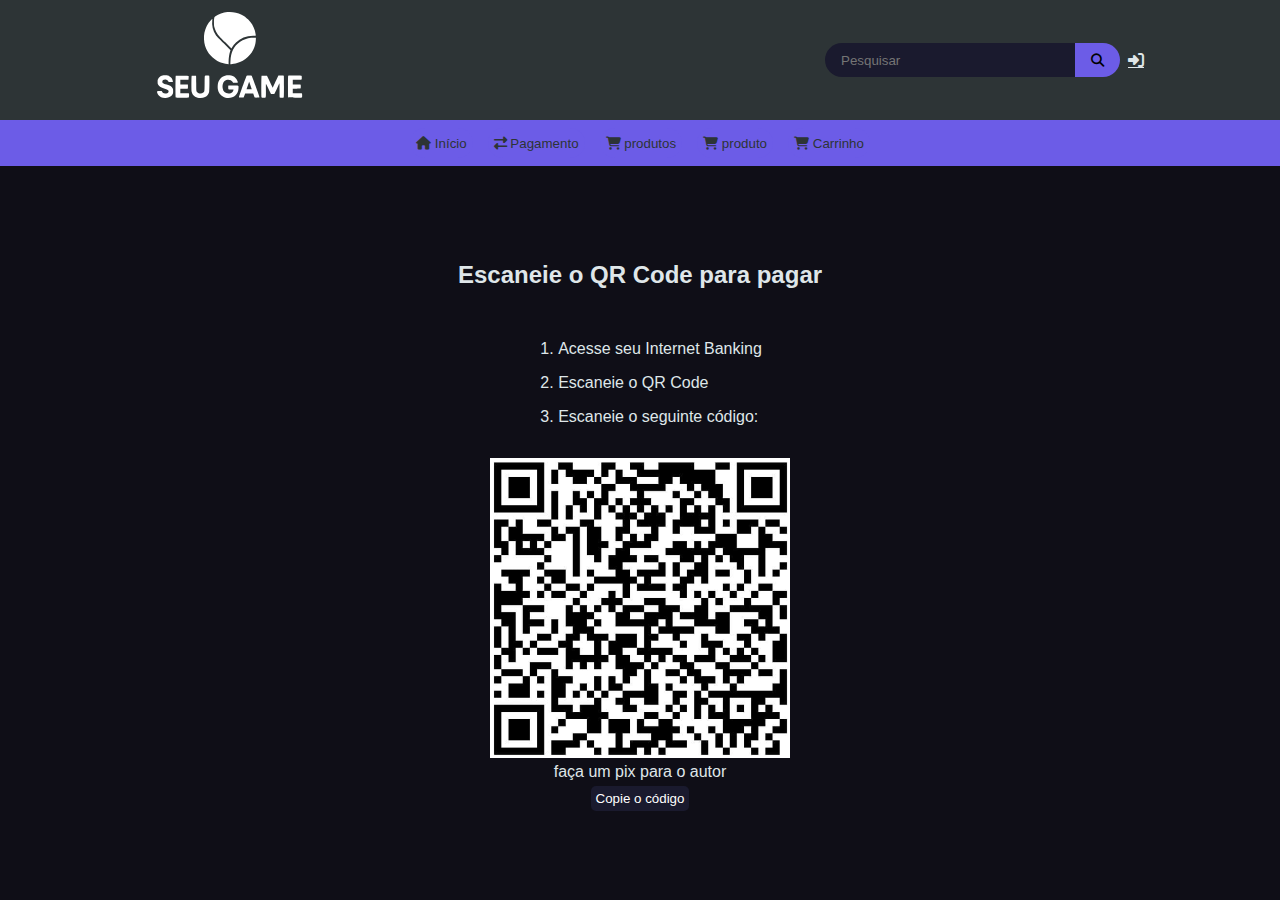
<file: templates/pagamento.html>
<!DOCTYPE html>
<html lang="en">
<head>
    <meta charset="UTF-8">
    <meta name="viewport" content="width=device-width, initial-scale=1.0">
    <title>| Pagamento</title>
    <link rel="icon" href="../img/favi.png">
    <link rel="stylesheet" href="../static/estilo.css">
    <link rel="stylesheet" href="../static/pagamento.css">
    <link rel="stylesheet" href="https://cdnjs.cloudflare.com/ajax/libs/font-awesome/6.7.2/css/all.min.css" integrity="sha512-Evv84Mr4kqVGRNSgIGL/F/aIDqQb7xQ2vcrdIwxfjThSH8CSR7PBEakCr51Ck+w+/U6swU2Im1vVX0SVk9ABhg==" crossorigin="anonymous" referrerpolicy="no-referrer" />
</head>
<body>

        <nav id="nav">

        <div class="container">

            <div class="conteudo"> 
                <div class="logo">
                  <svg version="1.2" xmlns="http://www.w3.org/2000/svg" viewBox="0 0 804 522"  height="120">
                    <title>logo-svg</title>
                
                    
                    <g>
                        <path class="s0" d="m396.6 21.1c-22.1 1.9-45.8 10.4-62.2 22.2-4.9 3.5-5.2 4.1-6.5 10.5-0.9 4.1-1.4 12.8-1.3 22.7 0.1 13.9 0.4 17.3 2.7 25.8 3.3 12.5 10 26 18.1 36.7 3.5 4.7 20.8 22.8 38.4 40.3l32 31.8 3.8-6.3c5.8-9.6 11.4-16.6 20-24.8 22.7-21.6 52.6-33.3 89.2-34.7 10.2-0.4 14.2-0.9 14.2-1.8 0-3.3-3.2-19-5.5-27-5.8-20-17.9-39.9-34-56.1-11.6-11.7-21-18.6-34.9-25.6-22.4-11.2-48.1-16-74-13.7z"/>
                        <path class="s0" d="m310.4 63.6c-16.2 16.5-28 39.5-33.6 65.7-4.1 19.6-2.7 48.8 3.3 68.3 11.8 38.3 40.8 70.1 77.9 85.5 9.6 4 27.3 8.5 37.3 9.4l7.7 0.7v-11.6c0-19.4 3.2-41 8.1-55.3l1.9-5.7-35.8-36.1c-19.8-19.8-37.9-38.9-40.5-42.5-15.8-22.5-22.4-50.5-18.8-79.3 0.4-3.1 0.3-5.7-0.1-5.7-0.5 0-3.8 3-7.4 6.6z"/>
                        <path class="s0" d="m520.5 155.7c-42.7 5.5-77.7 28.8-94.5 62.8-8.4 17-12.2 34.5-13.5 61.7l-0.5 12.8h3.7c6.5 0 22.4-2.8 31.8-5.5 42-12.2 76.5-44.2 90.4-83.8 4.2-11.9 6.9-26.1 7.3-38.2l0.3-10-11-0.1c-6-0.1-12.3 0-14 0.3z"/>
                        <path class="s0" d="m58.2 352.5c-2.9 0.8-6.6 2.2-8.3 3.1-5.1 2.6-11.9 9.5-14.7 14.9-2.4 4.4-2.7 6.1-2.7 15 0 9.3 0.2 10.4 3.1 15.5 4.4 7.9 12.3 13 27.2 17.6 17.7 5.4 22.3 7.5 24.9 11.3 6.4 9.5-1.8 18-16.2 16.9-8.3-0.7-12.4-3.1-15.4-9.1l-2.3-4.7h-10.8c-11.4 0-14.6 1.1-13.6 4.9 0.2 0.9 0.8 3.2 1.1 5.1 1.6 8.2 10.3 18.1 19.8 22.6 7.7 3.5 15 4.7 25.2 4.1 17-1 29.1-7.6 35-19.2 2.7-5.4 3-6.7 3-15.9 0-9.3-0.2-10.5-2.9-15.4-5.4-9.7-11.9-13.8-30.9-19.6-18.5-5.6-22.7-8.4-22.7-15 0-8.3 10.2-13.2 20.7-10.1 5.4 1.6 10.3 6.1 10.3 9.4 0 1.6 1.3 1.9 8.5 2.5 4.6 0.4 10.1 0.4 12.1 0l3.6-0.7-0.5-4.8c-1.4-11.3-9.1-21.6-20.1-26.5-5.2-2.4-7.6-2.8-17.1-3.1-7.5-0.2-12.7 0.2-16.3 1.2z"/>
                        <path class="s0" d="m388.5 352c-20.7 4.3-36.3 20.5-41 42.5-1.9 8.8-1.9 24-0.1 32.6 4.3 20.3 20.2 36.8 39.9 41.3 19.5 4.5 39.7-0.5 52.2-13 9.7-9.7 14.3-20.7 15.2-36.9 0.9-15.7 3-14.5-26.5-14.5-18 0-25.1 0.3-26 1.2-0.8 0.8-1.2 4.5-1.2 10 0 10.9 0 10.9 15.6 10.7 6.3-0.1 11.8 0.1 12 0.4 0.9 0.9-3.6 10-6.3 12.9-4.1 4.3-11.4 6.9-19.4 6.9-17.8 0.1-28.1-9.4-31.1-28.4-2.2-14.2 1.8-28.3 10.2-36.1 12.1-11.3 33.2-9.5 41.3 3.6l3 4.8h12.2c9.3 0 12.4-0.3 12.8-1.3 0.8-2.3-2.8-11.4-6.9-17.4-6.1-8.8-16.3-15.7-28.1-18.7-6.5-1.7-20.9-2-27.8-0.6z"/>
                        <path class="s0" d="m127.2 354.2c-1.7 1.7-1.7 110.9 0 112.6 1.4 1.4 65.4 1.7 67.6 0.3 1.8-1.1 2.8-15.6 1.3-19.4l-1.1-2.7h-22-22v-12-12h18.9c14.9 0 19.1-0.3 20-1.4 0.8-0.9 1.1-4.7 0.9-10.7l-0.3-9.4-19.7-0.3-19.8-0.2v-12-12l21.3-0.2 21.2-0.3 0.9-8.9c0.6-5.9 0.6-9.4-0.1-10.5-0.9-1.4-4.8-1.6-33.4-1.9-24.4-0.2-32.8 0.1-33.7 1z"/>
                        <path class="s0" d="m210.3 353.7c-1.7 0.6-1.8 75.6-0.2 83.5 2.3 10.7 9.6 21.1 18.3 26.2 13.9 8.1 37.5 8.8 51.9 1.5 10.9-5.6 18.5-15.1 21.1-26.9 2.1-8.9 2.4-81.8 0.4-83.8-1.8-1.8-21.2-1.6-22.7 0.2-0.8 0.9-1.2 13-1.4 39.2-0.4 42-0.4 42.3-7 48.1-4.6 4.1-12.1 5.7-19.5 4.3-6.3-1.2-7.9-1.9-11.4-5.7-5.7-5.9-5.8-6.9-5.8-47.6 0-27.7-0.3-37.6-1.2-38.5-1.2-1.2-19.8-1.6-22.5-0.5z"/>
                        <path class="s0" d="m497.3 354.2c-2.4 3.2-40.5 108.7-40.1 111.2 0.3 2 0.9 2.1 12.3 2.1h12l4-10.8 4-10.7 21 0.2 21 0.3 3.5 9.7c1.9 5.4 4 10.2 4.6 10.8 0.7 0.7 5.4 1 12.5 0.8 10.5-0.3 11.4-0.5 11.7-2.3 0.1-1.1-3.3-11.9-7.7-24-18.3-50.7-31.4-86.1-32.3-87.3-0.7-0.8-4.7-1.2-13.3-1.2-8.6 0-12.5 0.4-13.2 1.2zm20 50.5l6.6 19.3h-13.4c-7.4 0-13.5-0.2-13.5-0.4 0-0.2 1.7-5.2 3.8-11.2 2.2-6 5.1-14.6 6.7-19.2 1.5-4.6 2.8-8.2 3-8 0.2 0.2 3.2 9 6.8 19.5z"/>
                        <path class="s0" d="m575.2 354.2c-1.7 1.7-1.8 110.8 0 112.6 0.8 0.8 4.6 1.2 10.5 1.2 8.6 0 9.4-0.2 10.8-2.4 1.3-2 1.5-7 1.3-36.5-0.2-18.7-0.1-34.1 0.2-34.1 0.3 0 2.5 4.4 5 9.8 2.4 5.3 8.2 17.5 12.8 26.9l8.4 17.3h8.3c6.5 0 8.5-0.4 9.7-1.8 0.9-0.9 7-13.3 13.6-27.5 6.6-14.2 12.3-26.1 12.6-26.4 0.3-0.4 0.6 15.8 0.6 35.8 0 27.1 0.3 36.8 1.2 37.7 0.8 0.8 4.6 1.2 10.3 1.2 5.7 0 9.5-0.4 10.3-1.2 0.9-0.9 1.2-14.7 1.2-55.9 0-30.1-0.3-55.4-0.6-56.3-0.5-1.4-2.8-1.6-14.6-1.6h-13.9l-7.9 16.2c-4.3 9-11 23.2-14.8 31.7l-7 15.5-4.9-10.5c-2.6-5.7-9.3-19.9-14.8-31.4l-10.1-21-13.5-0.3c-9.6-0.2-13.8 0.1-14.7 1z"/>
                        <path class="s0" d="m714.2 354.2c-0.9 0.9-1.2 14.7-1.2 55.9 0 48.4 0.2 54.9 1.6 56.3 1.3 1.4 6 1.6 35.8 1.6 25.3 0 34.5-0.3 35.4-1.2 0.8-0.8 1.2-4.6 1.2-10.3 0-5.7-0.4-9.5-1.2-10.3-0.9-0.9-7.7-1.2-24.5-1.2h-23.3v-12-12h20c18.7 0 20-0.1 21-1.9 1.4-2.8 1.3-17.4-0.2-18.9-0.9-0.9-6.9-1.2-21-1.2h-19.8v-12-12h22.5c26.1 0 24.5 0.7 24.5-11 0-12 3.2-11-35.8-11-25 0-34.1 0.3-35 1.2z"/>
                    </g>
                </svg>
                
                </div>
        

                <div class="pesquisar">
                    <input type="search" placeholder="Pesquisar" >
                   <button><i class="fa-solid fa-magnifying-glass" id="lupa"></i></button> 
                    </input>

                    <div class="login">
                        <a href="login.html">
                             <i class="fa-solid fa-right-to-bracket">
                             </i>
                        </a>
                        
                             <!-- <p>Carrinho</p> -->
                    </div>
                   
                </div>
            </div>

           
        </div>
  
    </nav>

    <nav class="menu">
        <div class="links">
     <button> <a href="index.html">  <i class="fas fa-home"></i> Início</a></button>
     <button> <a  href="pagamento.html">  <i class="fas fa-exchange-alt"></i> Pagamento </a></button>
     <button> <a  href="produtos.html">  <i class="fas fa-shopping-cart"></i> produtos</a></button>
     <button> <a  href="produto.html">  <i class="fas fa-shopping-cart"></i> produto</a></button>
     <button> <a  href="carrinho.html">    <i class="fa-solid fa-cart-shopping "></i>  Carrinho </a></button>
     
 
        </div>

         </nav>
         

<div>
    <div class="pagamento">
        <div class="produtos-carrinho">
            <h2>Escaneie o QR Code para pagar</h2>
            <ol>
                <li>
                   <p> Acesse seu Internet Banking </p>
                </li>
                <li>
                   <p> Escaneie o QR Code </p>
                </li>
                <li>
                   <p> Escaneie o seguinte código:</p>
                </li>
            </ol>
            <img class="qr" src="../img/qr-code.png"> </img> 
            <h8>faça um pix para o autor</h8>

            <button class="copiar"> Copie o código </button>
</div>
      
    
</body>
</html>
</file>
<file: static/estilo.css>
:root {
    --primary: #6c5ce7;
    --primary-dark: #5649c0;
    --secondary: #fd79a8;
    --dark: #2d3436;
    --light-dark: #636e72;
    --light: #dfe6e9;
    --background: #0f0e17;
    --card-bg: #1a1a2e;
    --background-pagamento: #262638;
    --verde-pagamento: #089E4F
}

body {
    width: 100%;   
    overflow-x: hidden; 
    padding: 0px;
    margin: 0px;
    font-family: 'Poppins', sans-serif;
    color: var(--light);
    background-color: var(--background);
}



.logo{
    height: 100px;
    fill: white;
    color: white;
    display: flex;
    flex-direction: column;
    color: var(--light);
    margin-bottom: 0.25rem;
}




#nav{
    background-color: var(--dark);
    width: 100%;
    max-height: 164px;
    display: flex;
    flex-direction: column ;
    align-items: center;
    justify-content: center;
}






.conteudo{
    padding-left: 0.5rem;
    padding-right: 0.5rem;
    padding: 0.5rem 0.5rem;
    background-color: var(--dark);
    display: flex;
    justify-content: space-between;
    align-items: center;
}
 @media (max-width: 768px) { 


           #nav{
            background-color: var(--dark);
            width: 100%;
            display: flex;
            flex-direction: column ;
            align-items: center;
            justify-content: center;
            }


            .conteudo {
                display: flex;
                flex-direction: column ;
                align-items: center;
                justify-content: center;
            }

            .menu{
            margin: 0;
            background-color: var(--primary);
            display: flex;
            align-items: center;
            justify-content: start;
            padding: 0.5rem 0.5rem;
            overflow-x: auto;    
            white-space: nowrap; 
            gap: 1rem; 
            }

             .selos {
            flex-direction: column;
            align-items: center;
            padding: 1rem;
            }
    
            .selos > div {
            width: 100%;
            max-width: 100%;
            }
         }

.container{
    width: 80%;
    max-width: 1400px;
    padding: 0 20px;
}

.login a{
    color: var(--light);
    margin-left: 0.5rem;
    gap: 0.5rem;
    display: flex;
    flex-direction: row;
    align-items: center;
    justify-content: center;

}

.login a:hover{
    cursor: pointer;
    color: var(--primary);
}

.pesquisar{
    display: flex;
    align-items: center;
    
}

.pesquisar input{
    padding: 0.6rem 1rem;
    border: none;
    color: white;
    width: 250px;
    border-radius: 25px 0 0 25px;
    margin: 0px;
    background-color: var(--card-bg);
}

.pesquisar button{
    padding: 0.6rem 1rem;
    border: none;
    cursor: pointer;
    border-radius: 0 25px 25px 0;
    background-color: var(--primary);
    transition: background-color 0.3s;
}



.pesquisar button:hover {
    background-color: var(--primary-dark);
}

.menu{
max-height: 36px;
background-color: var(--primary);
display: flex;
align-items: center;
justify-content: center;
padding: 0.5rem 0.5rem;
gap: 1rem; 
}

.links{
    max-width: 1400px;
    gap: 15px;
    display: flex;
    align-items: center;
    justify-content: center;
    /* padding: 0.5rem 0.5rem; */
    background-color: var(--);
}

.links button {
    text-decoration: none;
    border: none;
    font-weight: 500;
    height: 30px;
    overflow: hidden;
    border-radius: 50px;
    margin: 0px;
    background-color: var(--primary);
    transition: background-color 0.3s;
    transition: all 0.3s;
}
.links a{
    text-decoration: none;
    color: var(--dark);
}

.links button:hover {
    background-color: var(--primary-dark);
    transform: translateY(-2px);
}

.audio{
    justify-content: center;
    margin-top: 15px;
}

.container-audio {
    display: flex;
    align-items: center;
    justify-content: center;
    flex-direction: column;
    margin: 0 auto;
    color: var(--secondary);
}

.container-audio h3{
    margin-bottom: 0rem;
}

video{
    overflow: hidden;
}



.container-video h3{
    margin-bottom: -1rem;
    color: var(--primary);
}

.container-video p{
    color: var(--light);
    opacity: 0.8;
}


.container-cards {
    width: 90%;
    max-width: 1400px;
    display: flex;
    align-items: center;
    justify-content: center;
    flex-direction: column;
    margin: 0 auto;
    margin-top: 15px;
}

.container-cards h2{
    margin-bottom: 1rem;
    color: var(--light-dark);
}



.comics-grid {
    width: 90%;
    max-width: 1400px;
    display: flex;
    gap: 1.5rem;
    flex-wrap: wrap;
}

.comic-card {
    width: 200px;
    background-color: var(--card-bg);
    border-radius: 8px;
    overflow: hidden;
    transition: all 0.3s;
    position: relative;
}

.comic-card:hover {
    transform: translateY(-5px);
    box-shadow: 0 10px 20px rgba(0, 0, 0, 0.2);
}

.comic-badge {
    position: absolute;
    top: 10px;
    right: 10px;
    background-color: var(--secondary);
    color: white;
    padding: 0.2rem 0.5rem;
    border-radius: 4px;
    font-size: 0.7rem;
    font-weight: 500;
    z-index: 2;
}

.comic-card img {
    width: 210px;
    height: 300px;
    display: block;
    object-fit: cover;
    transition: transform 0.3s;
}

/* .comic-card:hover img {
    transform: scale(1.03);
} */

.comic-info {
    padding: 1rem;
}

.comic-info h3 {
    font-size: 1rem;
    margin-bottom: 0.3rem;
    color: white;
}

.comic-info p {
    font-size: 0.8rem;
    color: var(--light);
    margin-bottom: 0.5rem;
    opacity: 0.8;
}

.rating {
    display: flex;
    align-items: start;
    justify-content: start;
    gap: 0.3rem;
    color: #fdcb6e;
}

.rating span {
    color: var(--light);
    font-size: 0.8rem;
    margin-left: 0.3rem;
}

/* Footer */

.footer {
    margin: 0;
    width: 100%;
    background-color: var(--dark);
    margin-top: 3rem;
}

.container-footer {
    max-width: 1400px;
    margin: 0 auto;
    padding: 0 20px;
}

.footer-content {
    display: grid;
    grid-template-columns: repeat(auto-fit, minmax(250px, 1fr));
    gap: 2rem;
    margin-bottom: 2rem;
}

.footer-secao {
    padding: 0 1rem;
}

.footer-secao h3 {
    color: white;
    margin-bottom: 1rem;
    font-size: 1.2rem;
}

.footer-secao p {
    color: var(--light);
    opacity: 0.8;
    font-size: 0.9rem;
    margin-bottom: 1rem;
}

.social-icons {
    display: flex;
    gap: 1rem;
    margin-bottom: 1rem;
}

.social-icons a {
    color: white;
    font-size: 1.2rem;
    transition: color 0.3s;
}

.social-icons a:hover {
    color: var(--secondary);
}

.footer-bottom {
    border-top: 1px solid rgba(255,255,255,0.1);
    padding-top: 1.5rem;
    padding-bottom: 1.5rem;
    display: flex;
    flex-direction: column;
    align-items: center;
    text-align: center;
    gap: 1rem;
}

.footer-bottom p {
    color: var(--light);
    opacity: 0.7;
    font-size: 0.8rem;
    margin: 0;
}

.footer-links {
    display: flex;
    gap: 1rem;
    flex-wrap: wrap;
    justify-content: center;
}

.footer-links a {
    color: var(--light);
    opacity: 0.7;
    text-decoration: none;
    font-size: 0.8rem;
    transition: opacity 0.3s;
}

.footer-links a:hover {
    opacity: 1;
}

@media (min-width: 768px) {
    .footer-bottom {
        flex-direction: row;
        justify-content: space-between;
        text-align: left;
    }
}

@media (max-width: 767px) {

    .carrosel{
        width: 90%;
    }
    .footer-content {
        grid-template-columns: 1fr;
    }
    
    .footer-secao {
        text-align: center;
    }
    
    .social-icons {
        justify-content: center;
    }

    .comics-grid{
        justify-content: center;
    }
}

.carrosel{
    width: 100%;
    margin-top: 2rem;
    display: flex;
    justify-content: center;
}


.banner{
    /* padding: 5px; */
    width: auto;
    height: 350px;
}

.categorias-carrosel{
    width: 100%;
    display: flex;
    flex-direction: column;
    align-items: center;
    justify-content: center;
    gap: 0.5rem;
    margin-top: 2rem;
    margin-bottom: 2rem;
     transition: 0.8 ease-in-out;
}

.categorias{
    display: flex;
    flex-direction: row;
    align-items: center;
    justify-content: center;
    gap: 1.2rem;
    width: 70%;
    white-space: nowrap;
    overflow-x: auto;
    transition: 0.8 ease-in-out;
    scrollbar-color: var(--card-bg) var(--background);
}



.categoria img{
    height: 50px;
    width: 50px;
    border-radius: 50%;
    background-color: var(--secondary);
    object-fit: cover;
}



.categoria p{
    text-align: center;
    width: 50px;
    overflow-x: hidden;
    color: #0F0E17;
    font-size: 0.8rem;
    margin-top: 0.5rem;
    transition: 0.8s ease-out;
}

.categoria:hover p{
    width: 100%;
    color: var(--light);
}

.categoria{
    display: flex;
    flex-direction: column;
    align-items: center;
    transition: 0.8 ease-in-out;
    cursor: pointer;
    justify-content: center;
}

hr{
    border: none;
    margin-top: 1.5rem;
    margin-bottom: 1.5rem;
    width: 70%;
    height: 2px;
    background-color: var(--primary);
}


.avaliacoes{
    display: flex;
    flex-direction: column;
    align-items: center;
    justify-content: center;
    gap: 0.5rem;
    margin-top: 2rem;
    margin-bottom: 2rem;
    transition: 0.8 ease-in-out;
}

.avaliacoes h2{
    font-size: 1.5rem;
    margin-bottom: 1rem;
    transition: 0.8 ease-in-out;
}

.avaliacoes h3{
    color: var(--primary-dark);
    font-size: 1.2rem;
    margin-bottom: 1rem;
    transition: 0.8 ease-in-out;
}




.selos {
    /* width: 70%; */
    display: flex;
    flex-wrap: wrap;
    justify-content: center;
    gap: 2rem;
    padding: 2rem;
    margin: 2rem auto;
    max-width: 1400px;
}

.selos div {
    max-width: 250px;
    min-height: 250px;
    max-height: 250px;
    padding: 2rem;
    border-radius: 10px;
    transition: all 0.3s ease;
    display: flex;
    flex-direction: column;
    align-items: center;
    text-align: center;
}

.selos  div:hover {
    transform: translateY(-5px);
    background-color: var(--card-bg);
    box-shadow: 0 10px 20px rgba(0, 0, 0, 0.2);
}

.selo-item{
    align-items: center;
    justify-content: center;
}



.selos i {
    font-size: 2.5rem;
    color: var(--secondary);
    margin-bottom: 1rem;
}

.selos p {
    font-weight: 600;
    color: var(--light);
    margin-bottom: 1rem;
    font-size: 1.1rem;
}

.selos span {
    color: var(--light);
    opacity: 0.8;
    margin-bottom: 1rem;
    font-size: 0.9rem;
    line-height: 1.5;
}

.selos a {
    color: var(--secondary);
    text-decoration: none;
    font-size: 0.9rem;
    margin-top: auto;
    transition: color 0.3s;
}

.selos a:hover {
    text-decoration: underline;
}


/* preços tinha esquecido */
.comic-info .price {
    display: flex;
    font-size: 1.1rem;
    color: var(--light);
    width: 100%;
    margin-top: 0.5rem;
    background-color: var(--primary);
    padding: 0.3rem 1rem;
    border-radius: 4px;
    border: none;
    transition: all 0.3s ease;
}

.comic-card:hover .price {
    background-color: var(--primary-dark);
}



@media (max-width: 768px) {
    .comic-info .price {
        font-size: 1rem;
        padding: 0.2rem 0.5rem;
    }
    
    .rating {
        flex-direction: row;
        align-items: flex-start;
        gap: 0.5rem;
    }
    
    .rating-stars {
        margin-bottom: 0.3rem;
    }
}
</file>
<file: static/cadastro.css>
:root {
    --primary: #6c5ce7;
    --primary-dark: #5649c0;
    --secondary: #fd79a8;
    --dark: #2d3436;
    --light-dark: #636e72;
    --light: #dfe6e9;
    --background: #0f0e17;
    --card-bg: #1a1a2e;
}

.cadastro h2{
    margin-bottom: 1rem;
    color: var(--light-dark);
}

.cadastro {
    border-radius: 15px;
    max-width: 1400px;
    display: flex;
    align-items: center;
    justify-content: center;
    flex-direction: column;
    margin: 0 auto;
    margin-top: 15px;
}


.cadastro-botoes{
    margin-top: 10px;
    display: flex;
    flex-direction: column;
    align-items: start;
    gap: 0.2rem;
}

.cadastro-botoes button{
    border: none;
    color: white;
    border-radius: 10px;
    background-color: var(--primary-dark);

}

.cadastro-botoes button:hover{
    border-radius: 15px;
    background-color: var(--card-bg);

}


.cadastro-botoes a{
   font-size: 12px;
   transition: 1s;


}

.cadastro-botoes a:hover{
    font-size: 13px;

}
</file>
<file: static/login.css>
:root {
    --primary: #6c5ce7;
    --primary-dark: #5649c0;
    --secondary: #fd79a8;
    --dark: #2d3436;
    --light-dark: #636e72;
    --light: #dfe6e9;
    --background: #0f0e17;
    --card-bg: #1a1a2e;
}

.login h2{
    margin-bottom: 1rem;
    color: var(--light-dark);
}

.login {
    border-radius: 15px;
    max-width: 1400px;
    display: flex;
    align-items: center;
    justify-content: center;
    flex-direction: column;
    margin: 0 auto;
    margin-top: 15px;
}


.login-botoes{
    margin-top: 10px;
    display: flex;
    flex-direction: column;
    align-items: start;
    gap: 0.2rem;
}

.login-botoes button{
    border: none;
    color: white;
    border-radius: 10px;
    background-color: var(--primary-dark);

}

.login-botoes button:hover{
    border-radius: 15px;
    background-color: var(--card-bg);

}


.login-botoes a{
   font-size: 12px;
   transition: 1s;


}

.login-botoes a:hover{
    font-size: 13px;

}
</file>
<file: static/pagamento.css>
.pagamento{
    display: flex;
    align-items: center;
    justify-content: center;
    flex-direction: column;
    min-height: 80vh;
}
.qr{
    width: 300px;
    height: 300px;
}

.produtos-carrinho{
    display: flex;

    align-items: center;
    justify-content: center;
    flex-direction: column;

}

h8{
    justify-content: center;
    align-items: center;
    text-align: center;
    margin-top: 5px;
}

.copiar{
    justify-content: center;
    align-items: center;
    text-align: center;
    margin-top: 5px;
    background-color: var(--card-bg);
    color:white;
    padding: 5px;
    border-radius: 5px;
    border: none;
    cursor: pointer;
    transition: 1s ease-in-out;
}

.copiar:hover{
    background-color: var(--primary);
    transform: scale(1.1);
    margin: 15px;
}
</file>
